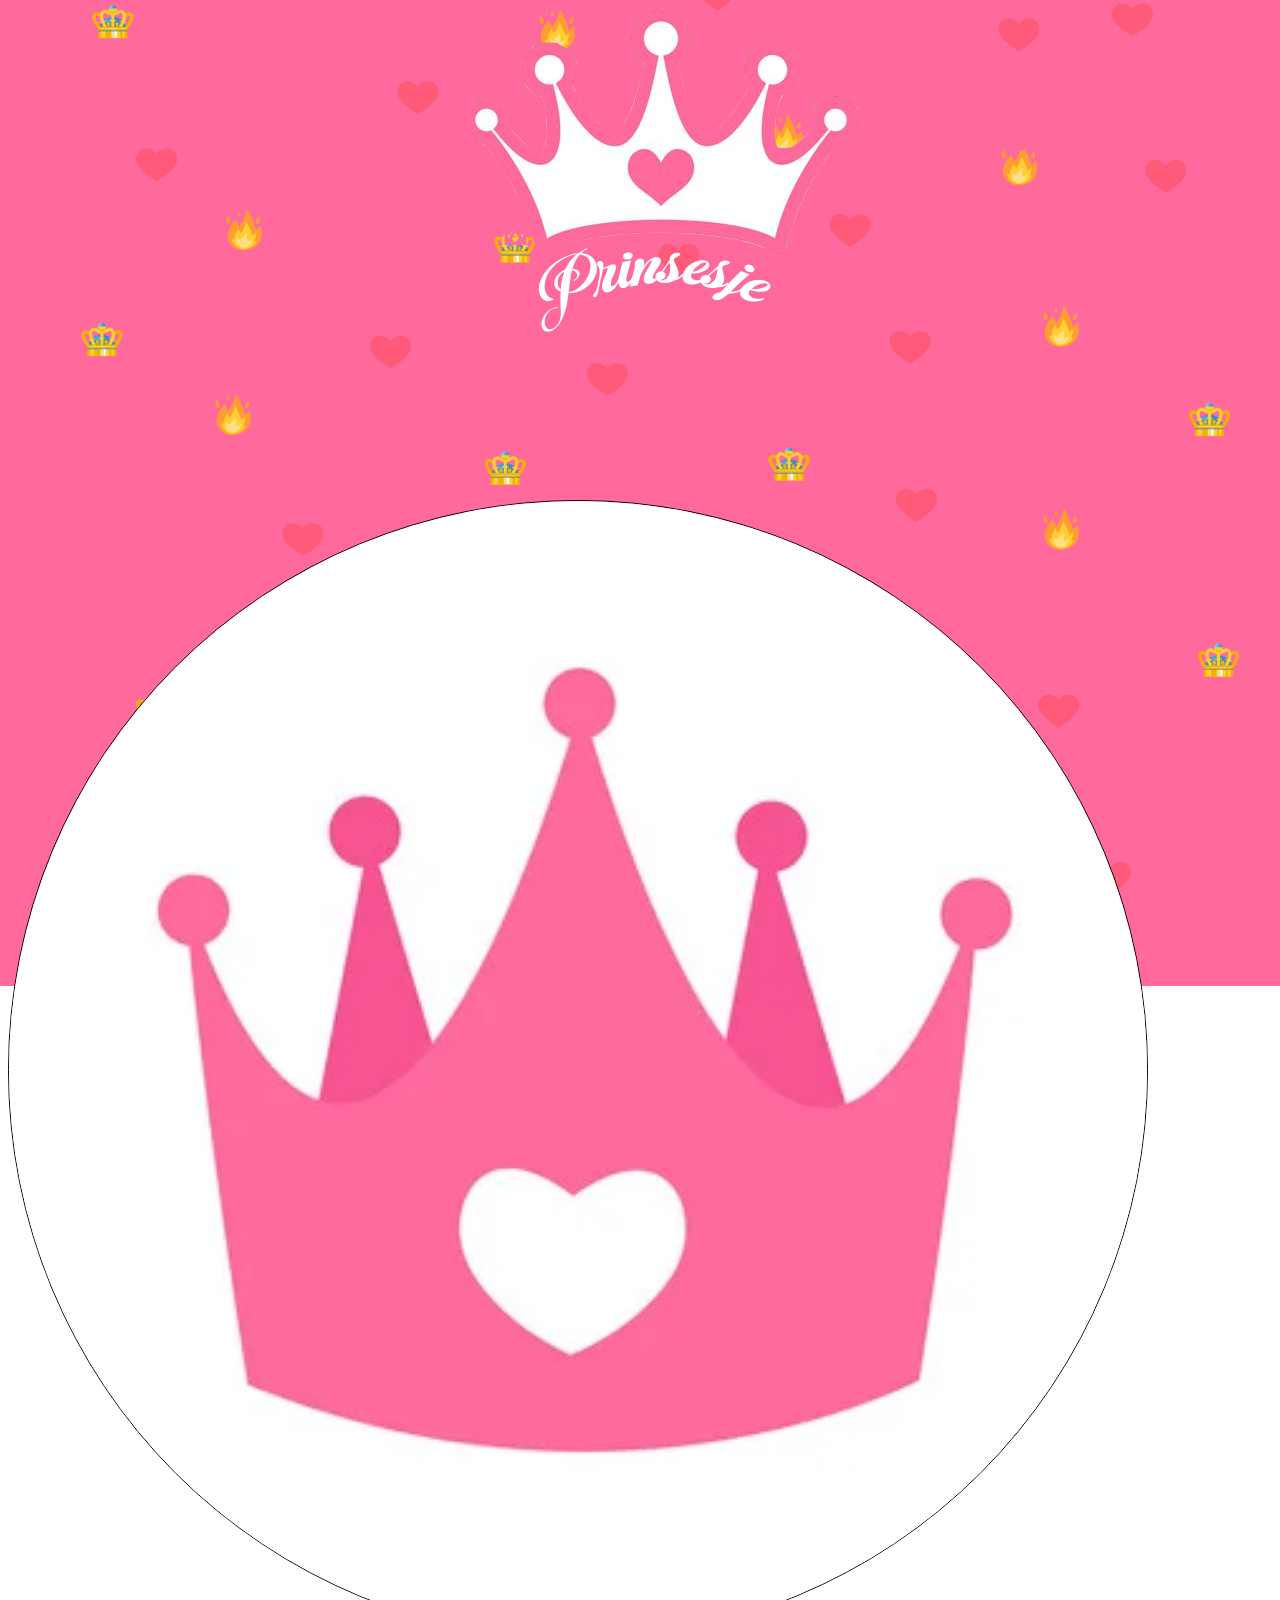
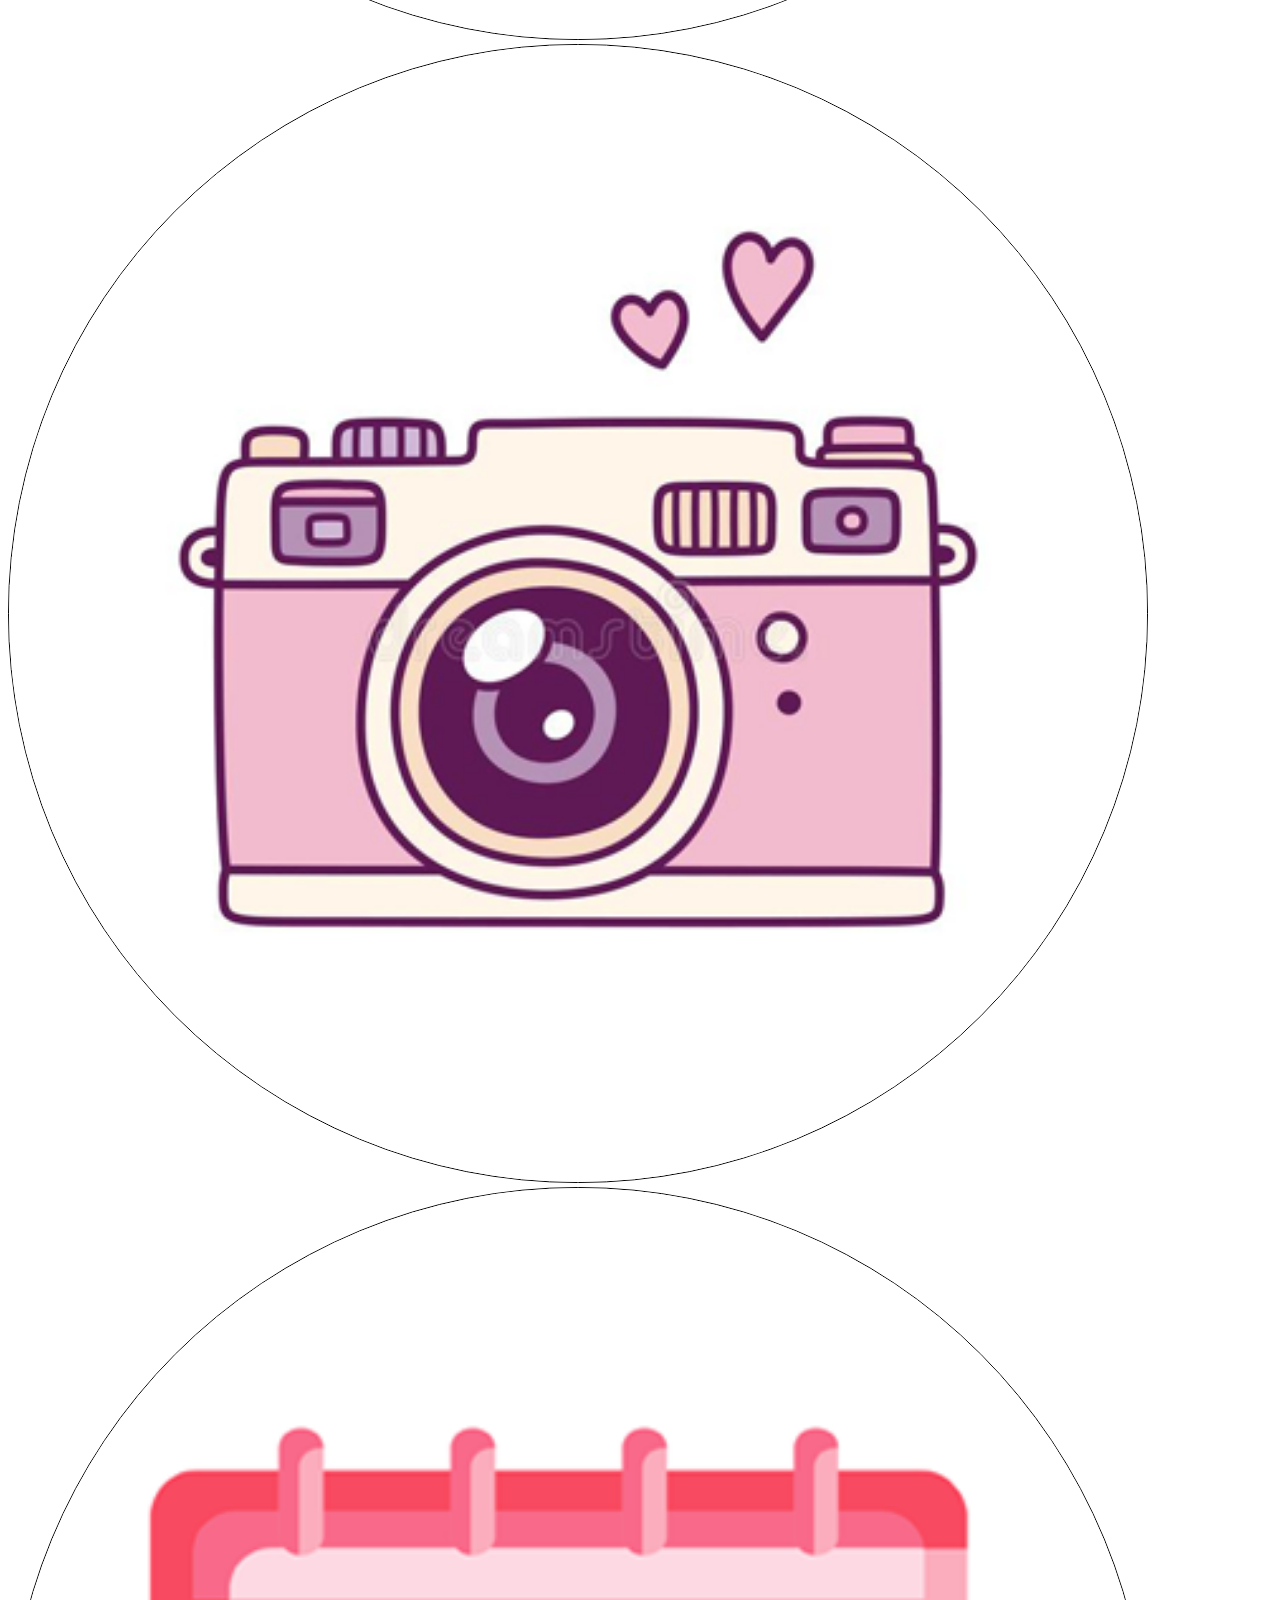
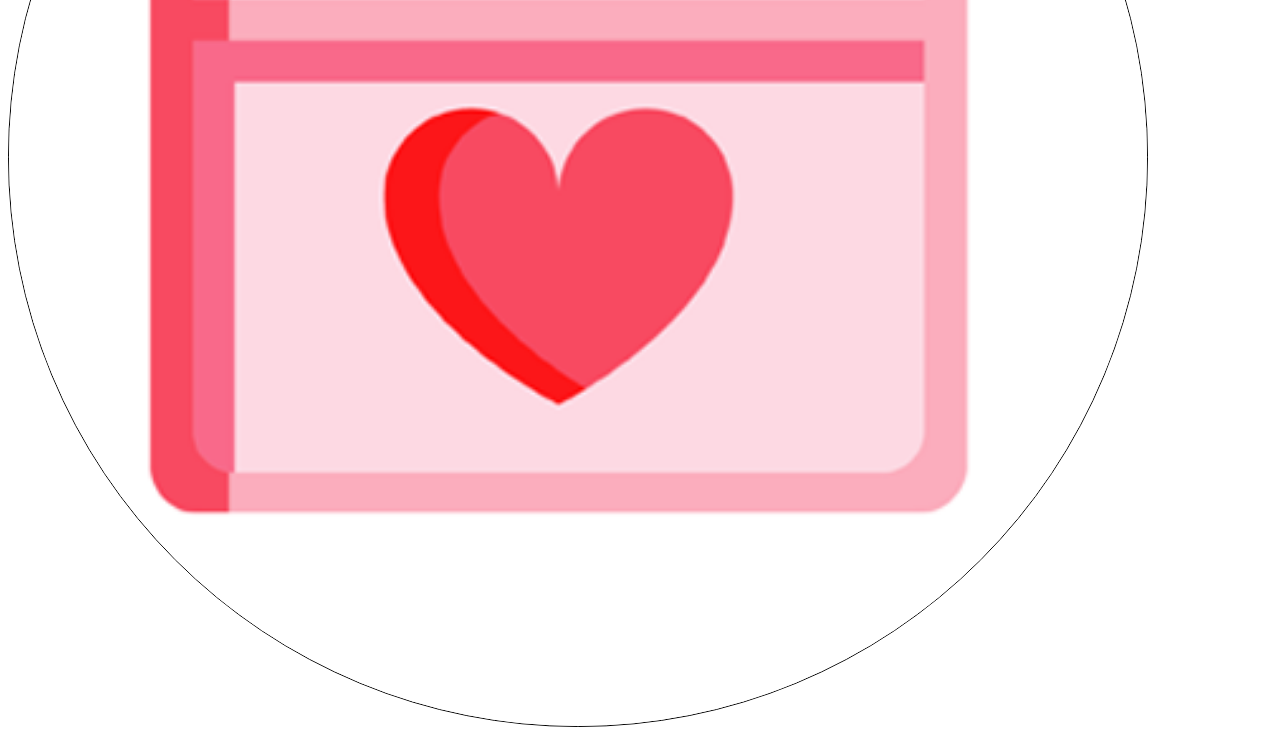
<file: index.html>
<!DOCTYPE html>
<html lang="en">
  <head>
    <meta charset="UTF-8" />
    <meta http-equiv="X-UA-Compatible" content="IE=edge" />
    <meta name="viewport" content="width=device-width, initial-scale=1.0" />
    <link
      href="https://cdn.jsdelivr.net/npm/bootstrap@5.1.3/dist/css/bootstrap.min.css"
      rel="stylesheet"
      integrity="sha384-1BmE4kWBq78iYhFldvKuhfTAU6auU8tT94WrHftjDbrCEXSU1oBoqyl2QvZ6jIW3"
      crossorigin="anonymous"
    />
    <link rel="stylesheet" href="style.css" />
    <title>Prinsesje's | Website</title>
  </head>
  <body>
    <div class="logo">
      <a href="" class=""><img src="img/logo2.png" alt="" /></a>
    </div>

    <div id="home_container" class="container">
      <div id="home_row" class="row row-cols-3">
        <div id="home_col" class="col">
          <a href="aandacht.html"><img src="img/kroon.png" alt="" /></a>
        </div>
        <div id="home_col" class="col">
          <a href="foto.html"><img src="img/camera.png" alt="" /></a>
        </div>
        <div id="home_col" class="col">
          <a href="date.html"><img src="img/kalender.png" alt="" /></a>
        </div>
      </div>
    </div>
  </body>
</html>
</file>
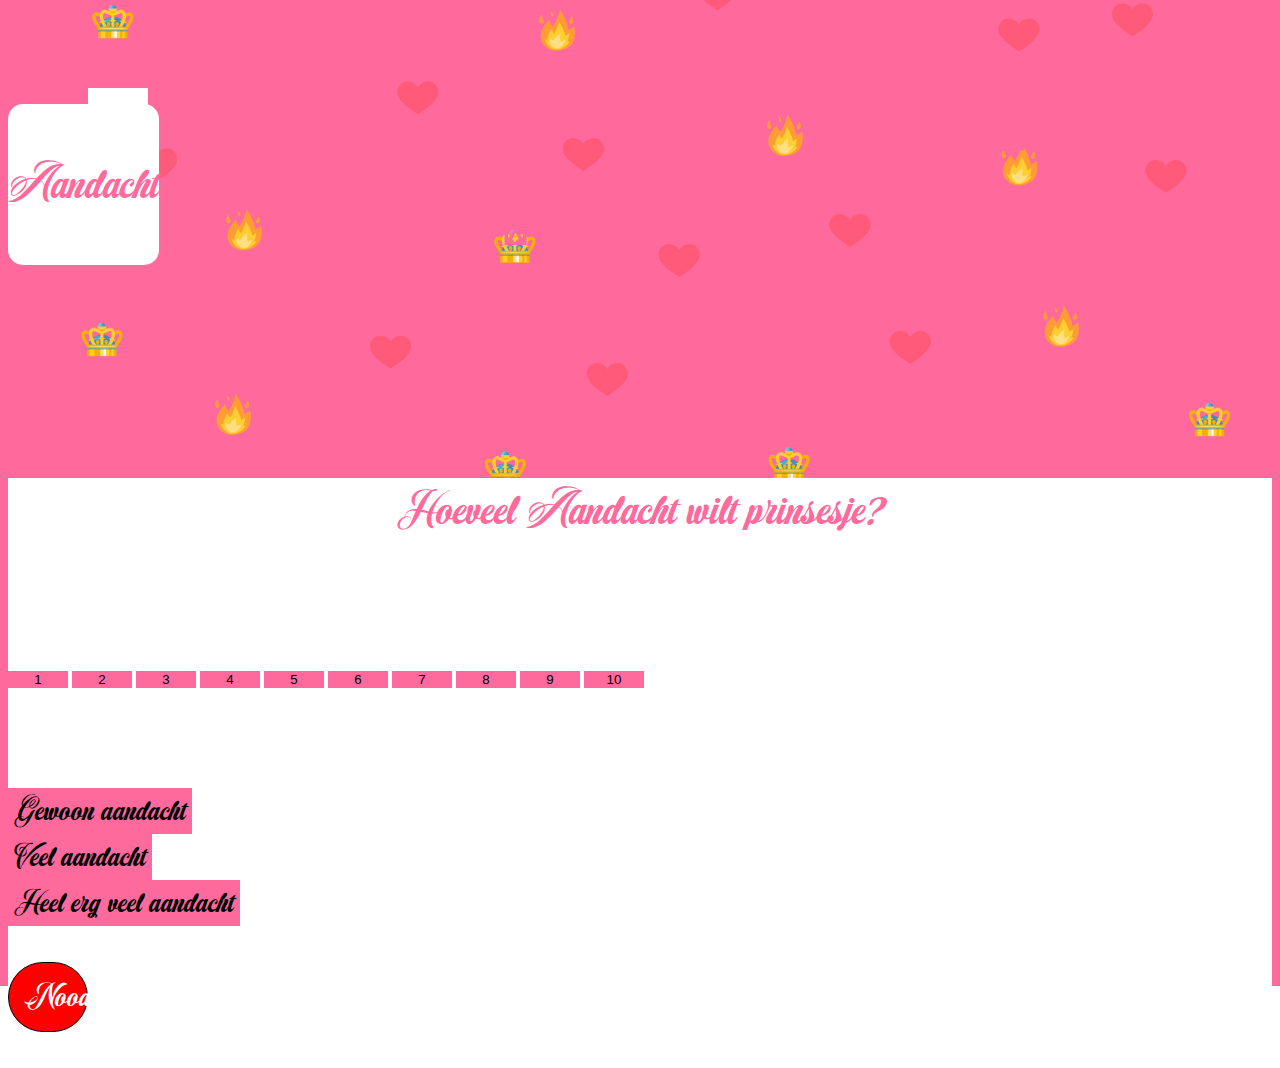
<file: aandacht.html>
<!DOCTYPE html>
<html lang="en">
  <head>
    <meta charset="UTF-8" />
    <meta http-equiv="X-UA-Compatible" content="IE=edge" />
    <meta name="viewport" content="width=device-width, initial-scale=1.0" />
    <link
      href="https://cdn.jsdelivr.net/npm/bootstrap@5.1.3/dist/css/bootstrap.min.css"
      rel="stylesheet"
      integrity="sha384-1BmE4kWBq78iYhFldvKuhfTAU6auU8tT94WrHftjDbrCEXSU1oBoqyl2QvZ6jIW3"
      crossorigin="anonymous"
    />
    <link rel="stylesheet" href="style.css" />
    <script src="https://smtpjs.com/v3/smtp.js"></script>
    <script src="app.js"></script>
    <title>Prinsesje's | Website</title>
  </head>
  <body>
    <div class="row justify-content-md-center">
      <div id="aandacht" class="col col-md-2"><p>Aandacht</p></div>
      <div class="d-flex justify-content-center">
        <div id="button_back" class="col">
          <a href="/index.html">
            <button type="button" class="btn btn-primary btn-lg"><</button></a
          >
        </div>
      </div>
    </div>

    <div id="aandacht_container" class="container">
      <div class="row">
        <div id="aandacht_col" class="col">
          <p>Hoeveel Aandacht wilt prinsesje?</p>
        </div>
        <div class="row">
          <div class="col">
            <div class="d-flex justify-content-center">
              <div id="buttons">
                <button type="button" class="btn btn-primary btn-lg">1</button>
                <button type="button" class="btn btn-primary btn-lg">2</button>
                <button type="button" class="btn btn-primary btn-lg">3</button>
                <button type="button" class="btn btn-primary btn-lg">4</button>
                <button type="button" class="btn btn-primary btn-lg">5</button>
                <button type="button" class="btn btn-primary btn-lg">6</button>
                <button type="button" class="btn btn-primary btn-lg">7</button>
                <button type="button" class="btn btn-primary btn-lg">8</button>
                <button type="button" class="btn btn-primary btn-lg">9</button>
                <button type="button" class="btn btn-primary btn-lg">10</button>
              </div>
            </div>
          </div>
        </div>

        <div class="container">
          <div class="row">
            <div class="col">
              <div class="d-flex justify-content-center">
                <div id="buttons_aandacht">
                  <button
                    type="button"
                    class="btn btn-primary btn-lg"
                    onclick="myFunction()"
                  >
                    Gewoon aandacht
                  </button>
                </div>
              </div>
            </div>
            <div class="col">
              <div class="d-flex justify-content-center">
                <div id="buttons_aandacht">
                  <button
                    type="button"
                    class="btn btn-primary btn-lg"
                    onclick="myFunction()"
                  >
                    Veel aandacht
                  </button>
                </div>
              </div>
            </div>
            <div class="col">
              <div class="d-flex justify-content-center">
                <div id="buttons_aandacht">
                  <button
                    type="button"
                    class="btn btn-primary btn-lg"
                    onclick="myFunction()"
                  >
                    Heel erg veel aandacht
                  </button>
                </div>
              </div>
            </div>
          </div>
        </div>
        <br />
      </div>
      <br />
      <div class="row">
        <div class="col">
          <div class="d-flex justify-content-end">
            <!-- <button type="button" class="btn btn-primary btn-lg">
                Nood aandacht
              </button> -->
            <button
              type="button"
              class="btn btn-circle btn-xl"
              onclick="sendEmailNood()"
            >
              Nood
            </button>
          </div>
          <br />
        </div>
      </div>
      <div id="form_aandacht">
        <form>
          <div class="form-group"></div>
          <div class="form-group">
            <label for="exampleFormControlSelect1"
              >Hoeveel aandacht wil mijn prinsesje</label
            >
            <select class="form-control" id="aandacht_nummer">
              <option>1</option>
              <option>2</option>
              <option>3</option>
              <option>4</option>
              <option>5</option>
              <option>6</option>
              <option>7</option>
              <option>8</option>
              <option>9</option>
              <option>10</option>
            </select>
          </div>

          <div class="form-group">
            <label for="exampleFormControlTextarea1"
              >Reden waarom prinsesje aandacht wil!</label
            >
            <textarea
              class="form-control"
              id="aandacht_text"
              rows="3"
            ></textarea>
          </div>
          <br />
          <div class="d-flex justify-content-center">
            <div id="buttons_aandacht">
              <button
                type="submit"
                class="btn btn-primary btn-lg"
                onclick="sendEmail()"
              >
                !!!!!!!!!!!!----Ik wil aandacht----!!!!!!!!!!!!
              </button>
            </div>
          </div>
          <br />
        </form>
      </div>
    </div>

    <br />
  </body>
</html>
</file>
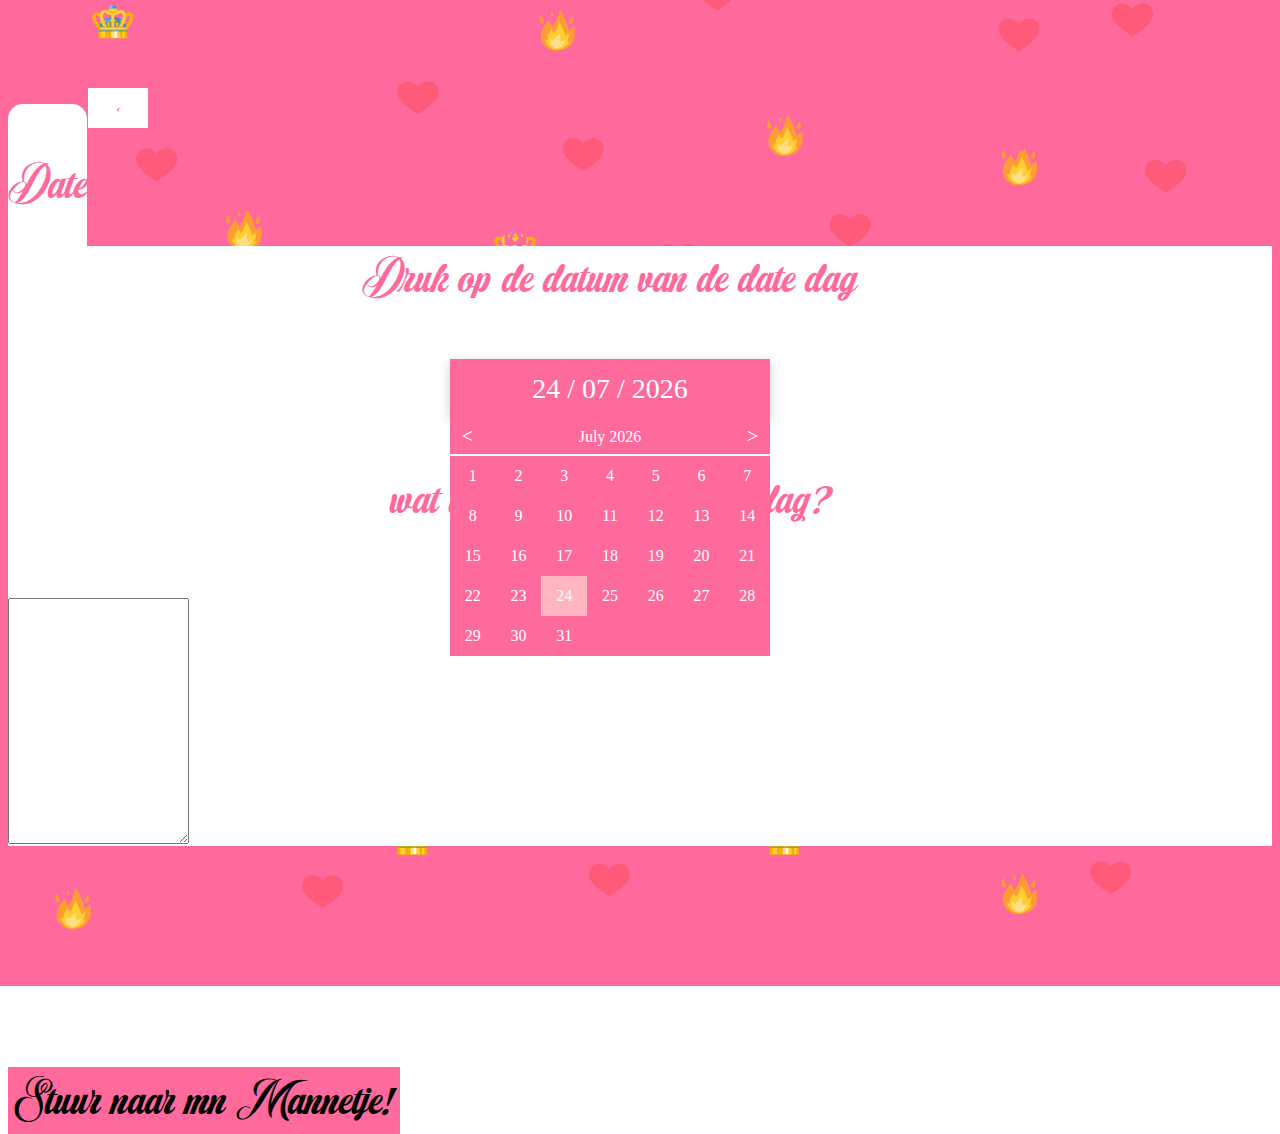
<file: date.html>
<!DOCTYPE html>
<html lang="en">
  <head>
    <meta charset="UTF-8" />
    <meta http-equiv="X-UA-Compatible" content="IE=edge" />
    <meta name="viewport" content="width=device-width, initial-scale=1.0" />
    <link
      href="https://cdn.jsdelivr.net/npm/bootstrap@5.1.3/dist/css/bootstrap.min.css"
      rel="stylesheet"
      integrity="sha384-1BmE4kWBq78iYhFldvKuhfTAU6auU8tT94WrHftjDbrCEXSU1oBoqyl2QvZ6jIW3"
      crossorigin="anonymous"
    />
    <link rel="stylesheet" href="style.css" />
    <script src="https://smtpjs.com/v3/smtp.js"></script>

    <title>Prinsesje's | Website</title>
  </head>
  <body>
    <div class="row justify-content-md-center">
      <div id="aandacht" class="col col-md-2"><p>Date</p></div>
      <div class="d-flex justify-content-center">
        <div id="button_back" class="col">
          <a href="/index.html">
            <button type="button" class="btn btn-primary btn-lg"><</button></a
          >
        </div>
      </div>
    </div>
    <br />
    <div id="container_datum" class="container">
      <div class="row">
        <div id="col_datum" class="col">
          <p>Druk op de datum van de date dag</p>

          <div class="date-picker">
            <div id="datum_dag" class="selected-date"></div>

            <div class="dates">
              <div class="month">
                <div class="arrows prev-mth">&lt;</div>
                <div class="mth"></div>
                <div class="arrows next-mth">&gt;</div>
              </div>

              <div class="days"></div>
            </div>
          </div>
        </div>
        <div id="col_datum" class="col">
          <p>wat wil je doen op de date dag?</p>

          <br />
          <textarea class="form-control" id="datum_text" rows="16"></textarea>
          <p id="small_text">(als je wilt je man kiest wat uit laat leeg)</p>
        </div>
      </div>
      <br />
      <div class="d-flex justify-content-center">
        <div id="buttons_datum">
          <button
            type="submit"
            class="btn btn-primary btn-lg"
            onclick="sendEmailDatum()"
          >
            Stuur naar mn Mannetje!
          </button>
        </div>
      </div>
    </div>

    <script src="app.js"></script>
  </body>
</html>
</file>
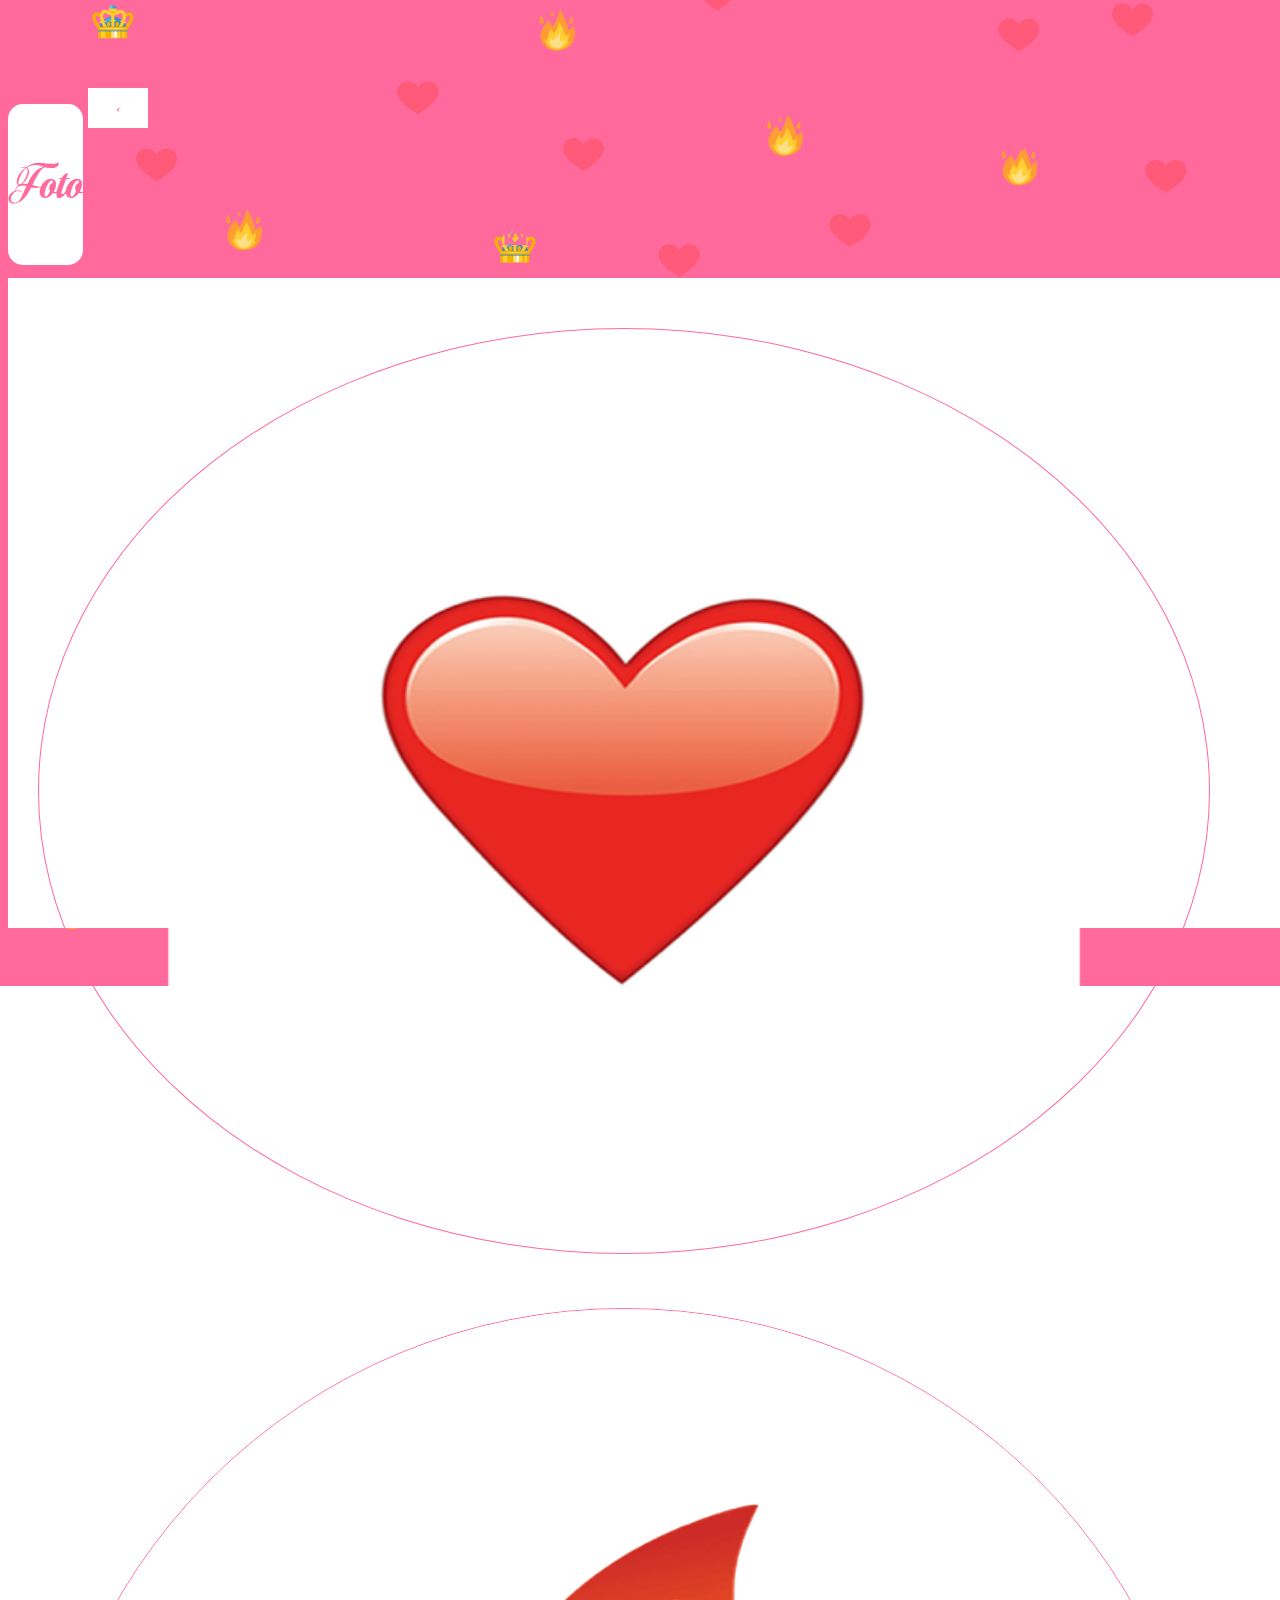
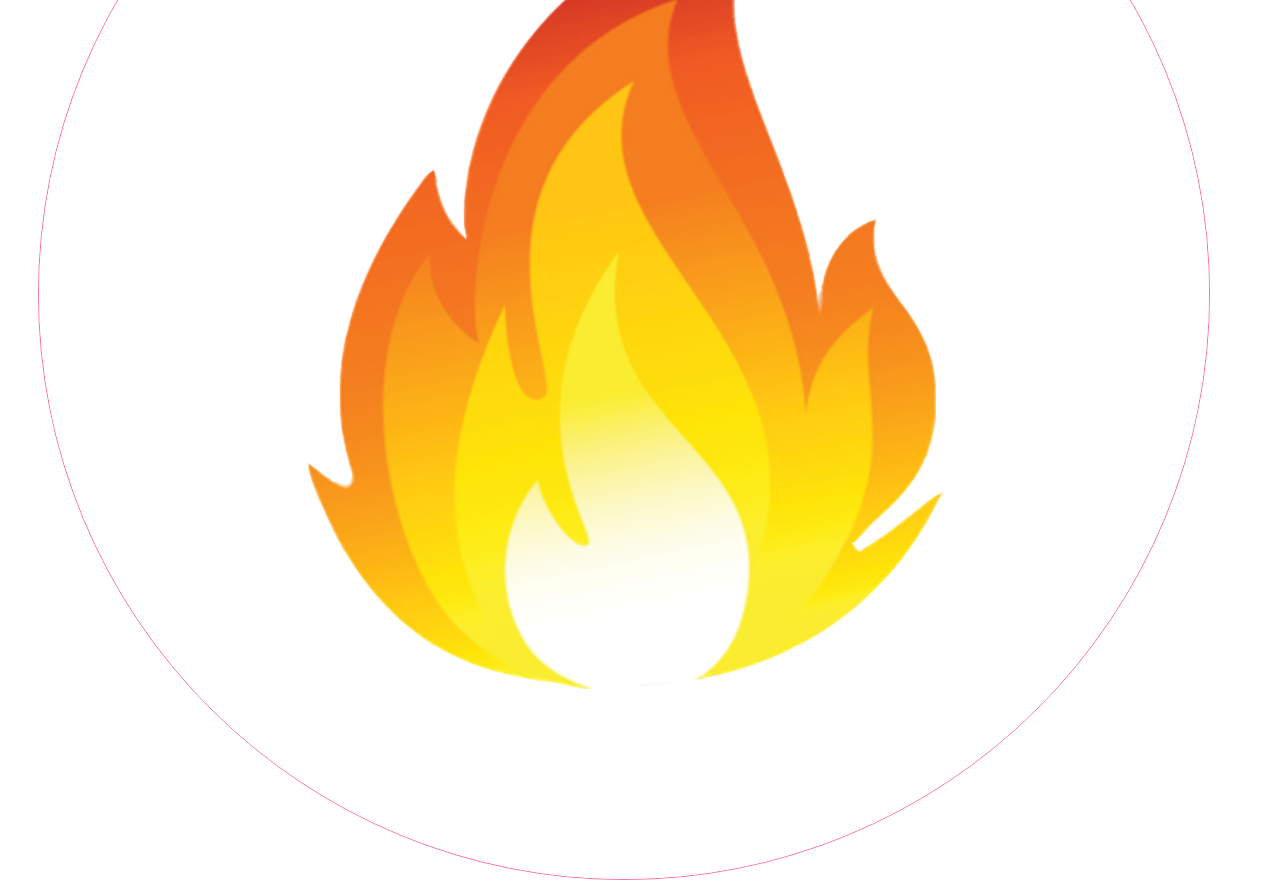
<file: foto.html>
<!DOCTYPE html>
<html lang="en">
  <head>
    <meta charset="UTF-8" />
    <meta http-equiv="X-UA-Compatible" content="IE=edge" />
    <meta name="viewport" content="width=device-width, initial-scale=1.0" />
    <link
      href="https://cdn.jsdelivr.net/npm/bootstrap@5.1.3/dist/css/bootstrap.min.css"
      rel="stylesheet"
      integrity="sha384-1BmE4kWBq78iYhFldvKuhfTAU6auU8tT94WrHftjDbrCEXSU1oBoqyl2QvZ6jIW3"
      crossorigin="anonymous"
    />
    <link rel="stylesheet" href="style.css" />
    <script src="https://smtpjs.com/v3/smtp.js"></script>
    <script src="app.js"></script>
    <title>Prinsesje's | Website</title>
  </head>
  <body>
    <div class="row justify-content-md-center">
      <div id="aandacht" class="col col-md-2"><p>Foto</p></div>
      <div class="d-flex justify-content-center">
        <div id="button_back" class="col">
          <a href="/index.html">
            <button type="button" class="btn btn-primary btn-lg"><</button></a
          >
        </div>
      </div>
    </div>

    <div id="foto_container" class="container">
      <div id="foto_row" class="row row-cols-2">
        <div id="foto_col" class="col" onclick="sendEmailHart()">
          <a href="#"
            ><img src="img/hart.png" alt="" onclick="sendEmailHart()"
          /></a>
        </div>
        <div id="foto_col" class="col">
          <a href="#" onclick="sendEmailVuur()"
            ><img src="img/vuur.png" alt=""
          /></a>
        </div>
      </div>
    </div>
  </body>
</html>
</file>
<file: style.css>
@font-face {
  font-family: Starella;
  src: url(font/StarellaScriptPersonalUse-BZrB.ttf);
}
html {
  background: url(img/Prinsesje_achtergrond.jpg) no-repeat center center fixed;
  -webkit-background-size: cover;
  -moz-background-size: cover;
  -o-background-size: cover;
  background-size: cover;
  width: 100%;
  height: 100%;
  margin: 0px;
  padding: 0px;
  overflow-x: hidden;
}
body {
  background: url(img/Prinsesje_achtergrond.jpg) no-repeat center center fixed;
  -webkit-background-size: cover;
  -moz-background-size: cover;
  -o-background-size: cover;
  background-size: cover;
}

.logo {
  width: 300px;
  height: 300px;
  position: absolute;
  left: 47%;
  top: 0;
  margin-left: -150px;
}

#home_col img {
  border: 1px solid black;
  border-radius: 50%;
  width: 90%;
}

#home_container {
  margin-top: 500px;
  margin-bottom: 100px;
}

#home_col {
  position: relative;
}

#aandacht {
  color: #ff6a9c;
  margin-top: 2em;
  text-align: center;
  position: absolute;
  border-radius: 15px;
  background-color: white;
  font-family: Starella;
  font-size: xxx-large;
}

#aandacht_container {
  background-color: white;
  margin-top: 350px;
}

#aandacht_col {
  font-family: Starella;
  font-size: xxx-large;
  color: #ff6a9c;
  text-align: center;
}

#buttons button {
  background-color: #ff6a9c;
  border: #ff6a9c;
  width: 60px;
  margin-top: 80px;
  margin-bottom: 100px;
}

#buttons_aandacht button {
  background-color: #ff6a9c;
  border: #ff6a9c;
  font-family: Starella;
  font-size: xx-large;
}

#buttons_datum button {
  background-color: #ff6a9c;
  border: #ff6a9c;
  font-family: Starella;
  font-size: xxx-large;
  margin-top: 40px;
}

#buttons_nood button {
  background-color: red;
  border: #ff6a9c;
  font-family: Starella;
  font-size: xx-large;
}

.btn-circle.btn-xl {
  width: 80px;
  height: 70px;
  padding: 8px 15px;
  border-radius: 40px;
  font-size: 12px;
  text-align: center;
  border: 1px solid black;
  font-family: Starella;
  font-size: xx-large;
  background-color: red;
  color: white;
}

#form_aandacht {
  display: none;
}

#button_back button {
  background-color: white;
  font-family: Starella;
  color: #ff6a9c;
  border: #ff6a9c;
  width: 60px;
  height: 40px;
  margin-top: 80px;
  margin-left: 80px;
}

#foto_container {
  margin-top: 150px;
  margin-bottom: 100px;
  background-color: white;
  height: 650px;
  width: 1300px;
}

#foto_col {
  position: relative;
}

#foto_col img {
  border: 1px solid #ff6a9c;
  border-radius: 50%;
  width: 90%;
  height: 90%;
  margin-top: 50px;
  margin-left: 30px;
}

/* calender */
#container_datum {
  margin-top: 100px;
  background-color: white;
  height: 600px;
}
#col_datum {
  margin-right: 60px;
}
#col_datum p {
  text-align: center;
  font-family: Starella;
  font-size: xxx-large;
  color: #ff6a9c;
}
.date-picker {
  position: relative;
  width: 100%;
  max-width: 320px;
  height: 60px;
  background-color: #ff6a9c;
  margin: 30px auto;
  box-shadow: 0px 3px 10px rgba(0, 0, 0, 0.2);

  cursor: pointer;
  user-select: none;
}

.date-picker:hover {
  background-color: #ff6a9c;
}

.date-picker .selected-date {
  width: 100%;
  height: 100%;

  display: flex;
  justify-content: center;
  align-items: center;

  color: white;
  font-size: 28px;
}

.date-picker .dates {
  /* display: none; */
  position: absolute;
  top: 100%;
  left: 0;
  right: 0;

  background-color: #ff6a9c;
}

.date-picker .dates.active {
  display: block;
}

.date-picker .dates .month {
  display: flex;
  justify-content: space-between;
  align-items: center;
  border-bottom: 2px solid white;
  color: white;
}

.date-picker .dates .month .arrows {
  width: 35px;
  height: 35px;
  display: flex;
  justify-content: center;
  align-items: center;
  color: white;
  font-size: 20px;
}

.date-picker .dates .month .arrows:hover {
  background-color: #f3f3f3;
}

.date-picker .dates .month .arrows:active {
  background-color: white;
}

.date-picker .dates .days {
  display: grid;
  grid-template-columns: repeat(7, 1fr);
  height: 200px;
}
.date-picker .dates .days .day {
  display: flex;
  justify-content: center;
  align-items: center;
  color: white;
}
.date-picker .dates .days .day.selected {
  background-color: lightpink;
}
</file>
